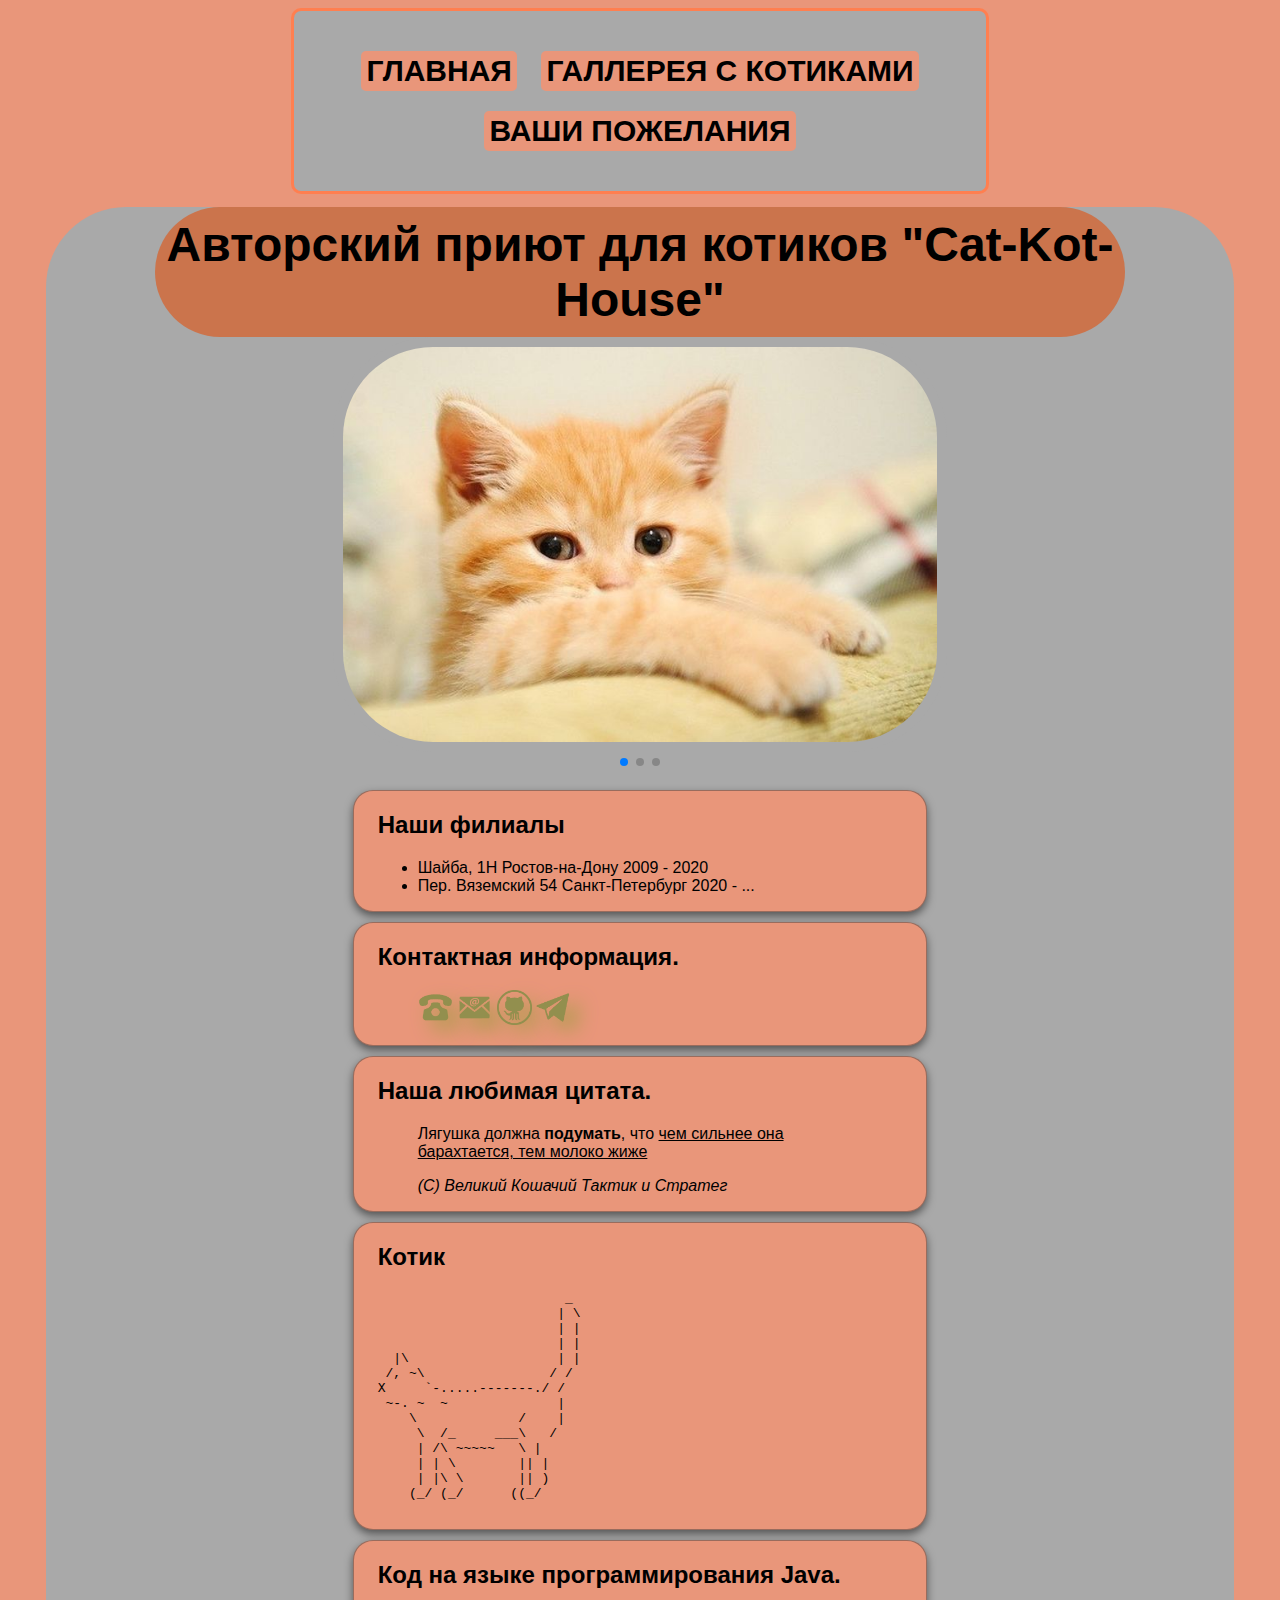
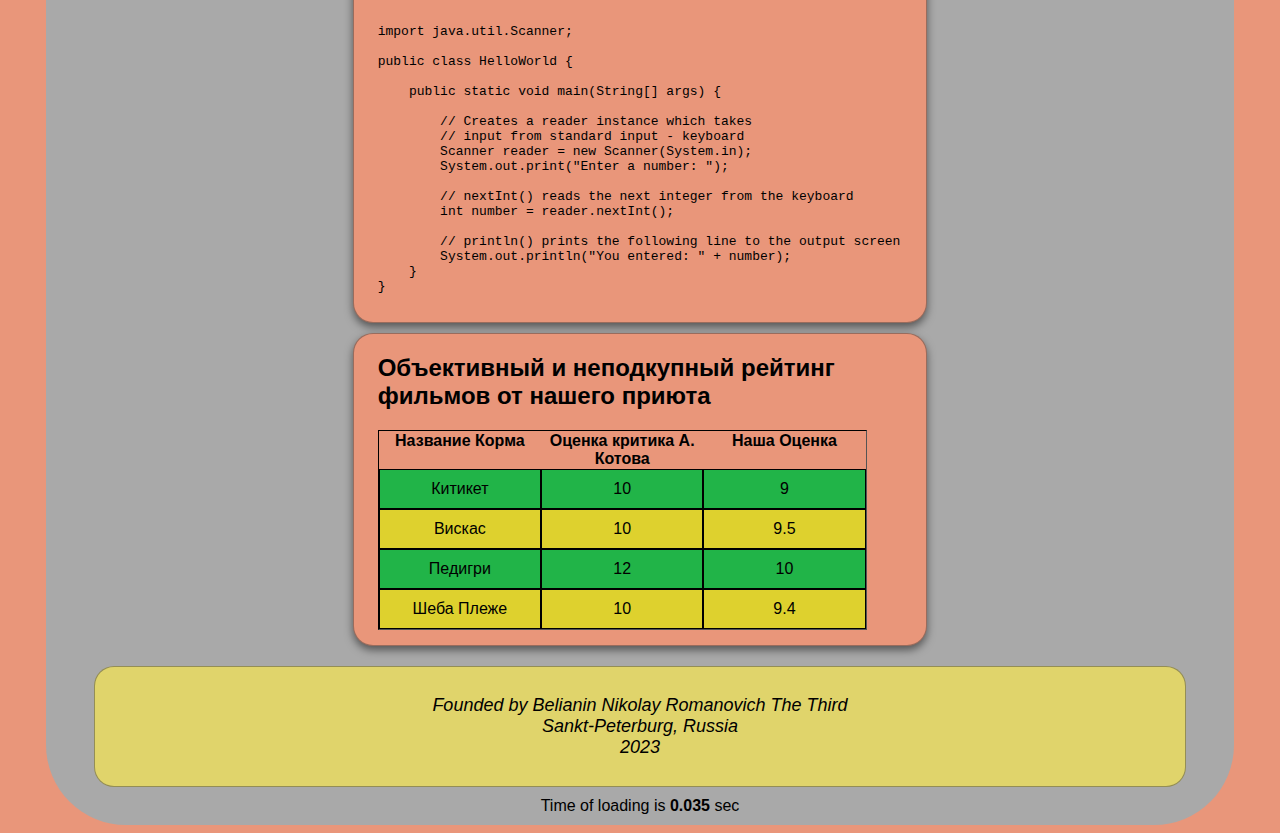
<file: index.html>
<!DOCTYPE html>
<html lang="ru">
<head>
    <title>Cat-kot-house</title>
    <meta charset="utf-8">
    <meta name="keywords" content="Котики, приют, кот, кошка, cat">
    <meta name="viewport" content="width=device-width, user-scalable=no">
    <link rel="stylesheet" href="https://cdn.jsdelivr.net/npm/swiper/swiper-bundle.min.css"/>
    <link rel="stylesheet" href="myStyle.css">
    <script src="timeLoad.js"></script>
    <script src="currentPage.js"></script>
</head>
<body>
<nav class="menuOfPage">
    <a href="#mainPage">Главная</a>
    <a href="gallery.html#gallery__head">Галлерея с Котиками</a>
    <a href="review.html#TODO__head">Ваши Пожелания</a>
</nav>
<div class="allContent">
    <header>
        <h1 class="header" id="mainPage">Авторский приют для котиков "Cat-Kot-House"</h1>
    </header>
    <main>
        <div class="swiper gallerySwiper">
            <div class="swiper-wrapper">
                <div class="swiper-slide">
                    <img class="photo" src="main.JPG" width="720" height="479" alt="photo">
                </div>
                <div class="swiper-slide">
                    <img class="photo" src="main2.jpg" width="720" height="479" alt="photo">
                </div>
                <div class="swiper-slide">
                    <img class="photo" src="maxresdefault.jpg" width="720" height="479" alt="photo">
                </div>
            </div>
            <div class="gallerySwiper-pagination"></div>
        </div>
        <div class="section">
            <div class="mySection">
                <h2>Наши филиалы</h2>
                <ul>
                    <li>Шайба, 1Н Ростов-на-Дону 2009 - 2020</li>
                    <li>Пер. Вяземский 54 Санкт-Петербург 2020 - ...</li>
                </ul>
            </div>
            <div class="mySection">
                <h2>Контактная информация.</h2>
                <ul class="logos">
                    <li>
                        <nav><a href="tel:88005553535">
                            <img class="logo" src="icons/phone.png" alt="photo">
                        </a></nav>
                    </li>
                    <li>
                        <nav><a href="mailto:cat@gmail.com">
                            <img class="logo" src="icons/mail.png" alt="photo">
                        </a></nav>
                    </li>
                    <li>
                        <nav><a href="https://github.com/cat">
                            <img class="logo" src="icons/github.png" alt="photo">
                        </a></nav>
                    </li>
                    <li>
                        <nav><a href="https://t.me/cat">
                            <img class="logo" src="icons/telegram.png" alt="photo">
                        </a></nav>
                    </li>
                </ul>
            </div>
            <div class="mySection">
                <h2>Наша любимая цитата.</h2>
                <blockquote>
                    <p>Лягушка должна <strong>подумать</strong>, что <ins>чем сильнее она барахтается, тем молоко жиже</ins></p>
                    <cite>(С) Великий Кошачий Тактик и Стратег</cite>
                </blockquote>
            </div>
            <div class="mySection">
                <h2>Котик</h2>
                <pre>
                        _
                       | \
                       | |
                       | |
  |\                   | |
 /, ~\                / /
X     `-.....-------./ /
 ~-. ~  ~              |
    \             /    |
     \  /_     ___\   /
     | /\ ~~~~~   \ |
     | | \        || |
     | |\ \       || )
    (_/ (_/      ((_/
    </pre>
            </div>
            <div class="mySection" id="code">
                <h2>Код на языке программирования Java.</h2>
                <pre><code>
import java.util.Scanner;

public class HelloWorld {

    public static void main(String[] args) {

        // Creates a reader instance which takes
        // input from standard input - keyboard
        Scanner reader = new Scanner(System.in);
        System.out.print("Enter a number: ");

        // nextInt() reads the next integer from the keyboard
        int number = reader.nextInt();

        // println() prints the following line to the output screen
        System.out.println("You entered: " + number);
    }
}
            </code></pre>
            </div>
            <div class="mySection">
                <h2>Объективный и неподкупный рейтинг фильмов от нашего приюта</h2>
                <table class="my_grid_table">
                    <thead class="head-table">
                    <tr class="my_table_row">
                        <th class="head-table-theme">Название Корма</th>
                        <th class="head-table-theme">Оценка критика А. Котова</th>
                        <th class="head-table-theme">Наша Оценка</th>
                    </tr>
                    </thead>
                    <tbody class="body-table">
                    <tr class="my_table_row">
                        <td class="my_table_row_field">Китикет</td>
                        <td class="my_table_row_field">10</td>
                        <td class="my_table_row_field">9</td>
                    </tr>
                    <tr class="my_table_row">
                        <td class="my_table_row_field">Вискас</td>
                        <td class="my_table_row_field">10</td>
                        <td class="my_table_row_field">9.5</td>
                    </tr>
                    <tr class="my_table_row">
                        <td class="my_table_row_field">Педигри</td>
                        <td class="my_table_row_field">12</td>
                        <td class="my_table_row_field">10</td>
                    </tr>
                    <tr class="my_table_row">
                        <td class="my_table_row_field">Шеба Плеже</td>
                        <td class="my_table_row_field">10</td>
                        <td class="my_table_row_field">9.4</td>
                    </tr>
                    </tbody>
                </table>
            </div>
        </div>
    </main>
    <footer class="footer">
        <p><i>Founded by Belianin Nikolay Romanovich The Third <br> Sankt-Peterburg, Russia <br> 2023</i></p>
    </footer>
    <div id="timeOfLoading"></div>
</div>
<script src="https://cdn.jsdelivr.net/npm/swiper/swiper-bundle.min.js"></script>
<script src="GallerySwiper.js"></script>
</body>
</html>
</file>
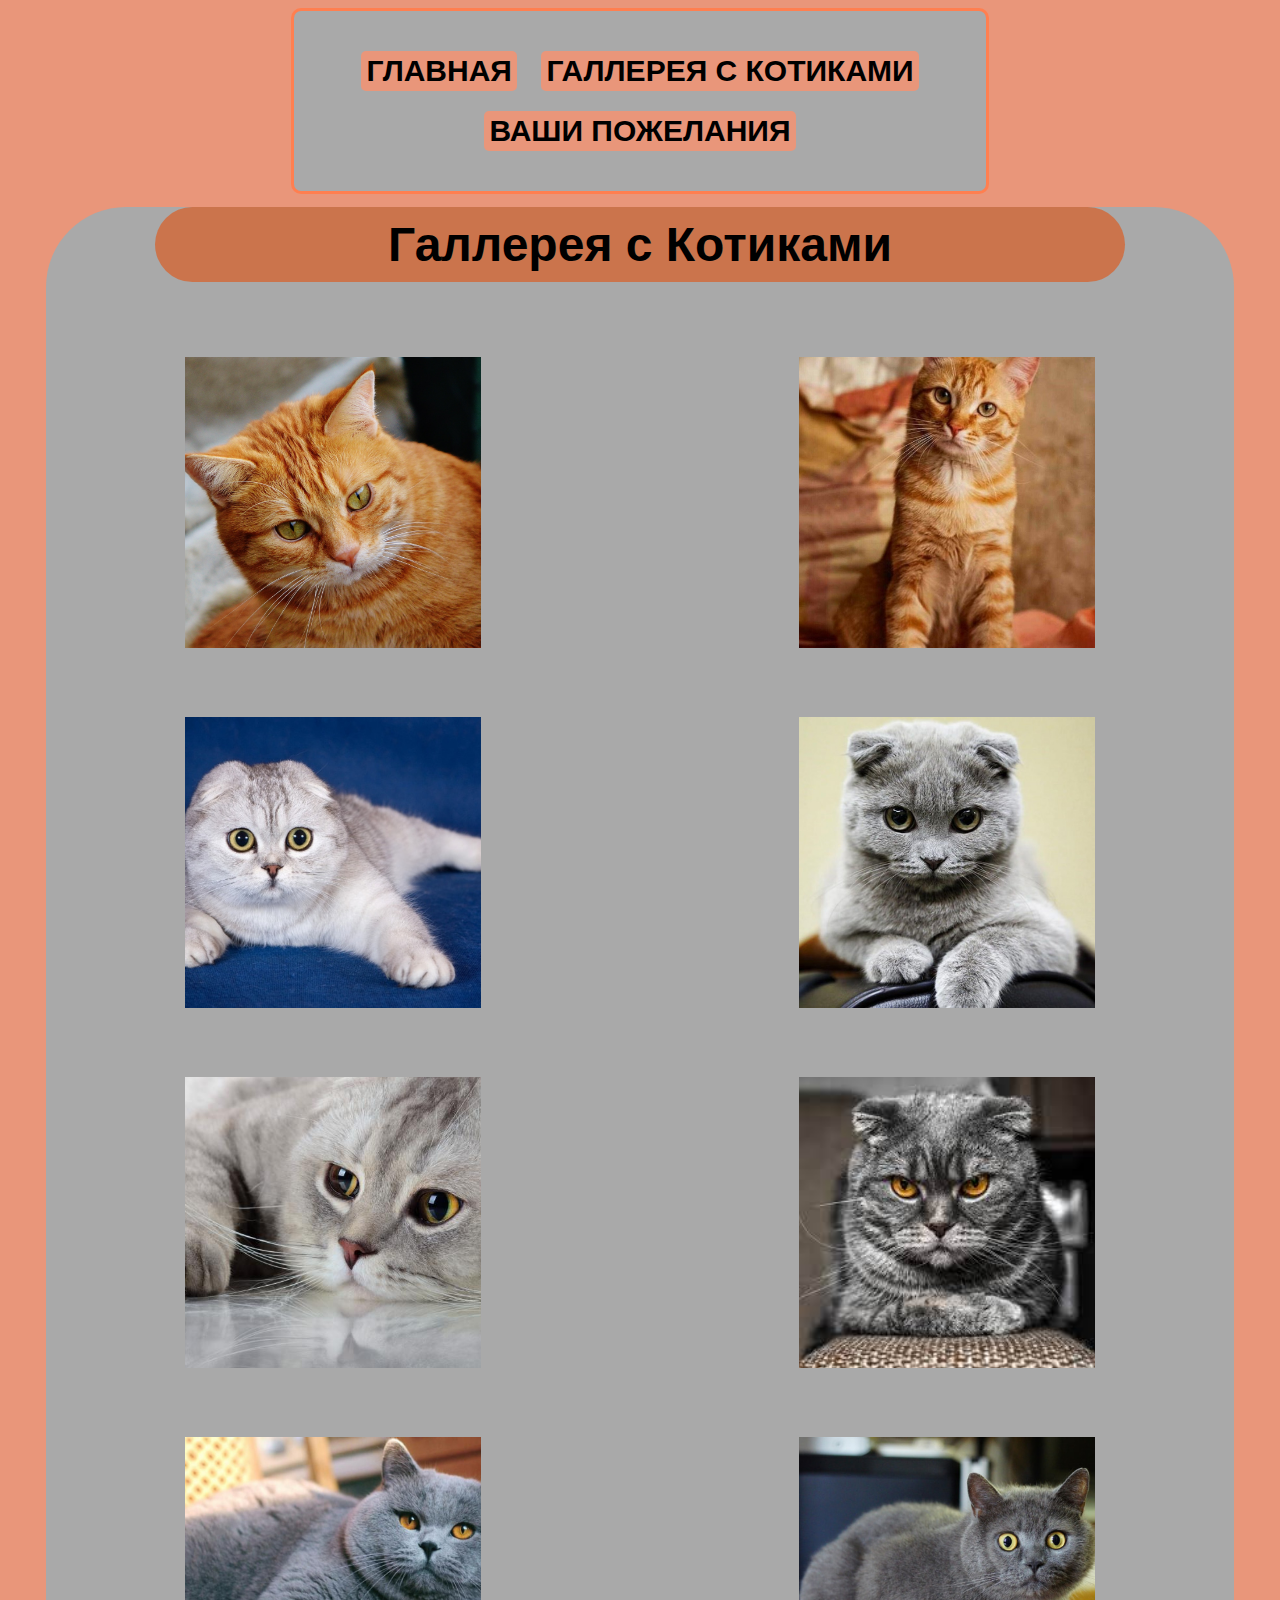
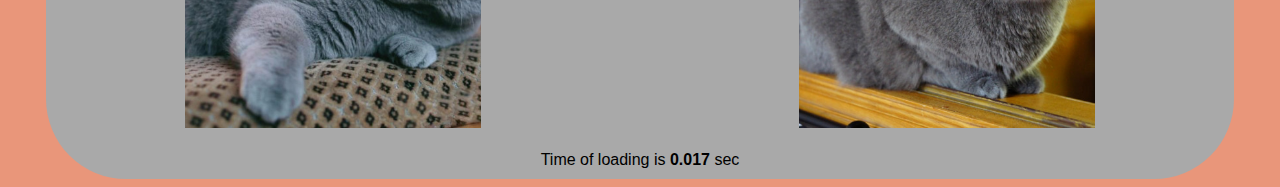
<file: gallery.html>
<!DOCTYPE html>
<html lang="ru">
<head>
    <meta charset="utf-8">
    <title>Gallery</title>
    <meta name="keywords" content="галерея, cat, kot">
    <meta name="viewport" content="width=device-width, user-scalable=no">
    <link rel="stylesheet" href="myStyle.css">
    <script src="currentPage.js"></script>
    <script src="timeLoad.js"></script>
</head>
<body>
<nav class="menuOfPage">
    <a href="index.html#mainPage">Главная</a>
    <a href="gallery.html#gallery__head">Галлерея с Котиками</a>
    <a href="review.html#TODO__head">Ваши Пожелания</a>
</nav>
<div class="allContent">
    <header>
        <h1 class="header" id="gallery__head">Галлерея с Котиками</h1>
    </header>
    <div class="containerForGallery">
        <div id="myPictures" class="gallery">
            <figure class="elementOfGallery elementOfGallery1">
                <img class="gallery__photo" src="gallery/1.jpg" alt="photo">
            </figure>
            <figure class="elementOfGallery elementOfGallery2">
                <img class="gallery__photo" src="gallery/2.jpg" alt="photo">
            </figure>
            <figure class="elementOfGallery elementOfGallery3">
                <img class="gallery__photo" src="gallery/3.jpg" alt="photo">
            </figure>
            <figure class="elementOfGallery elementOfGallery4">
                <img class="gallery__photo" src="gallery/4.jpg" alt="photo">
            </figure>
            <figure class="elementOfGallery elementOfGallery5">
                <img class="gallery__photo" src="gallery/5.jpg" alt="photo">
            </figure>
            <figure class="elementOfGallery elementOfGallery6">
                <img class="gallery__photo" src="gallery/6.jpg" alt="photo">
            </figure>
            <figure class="elementOfGallery elementOfGallery7">
                <img class="gallery__photo" src="gallery/7.jpg" alt="photo">
            </figure>
            <figure class="elementOfGallery elementOfGallery8">
                <img class="gallery__photo" src="gallery/8.jpg" alt="photo">
            </figure>
        </div>
    </div>
    <div id="timeOfLoading"></div>
</div>
</body>
</html>
</file>
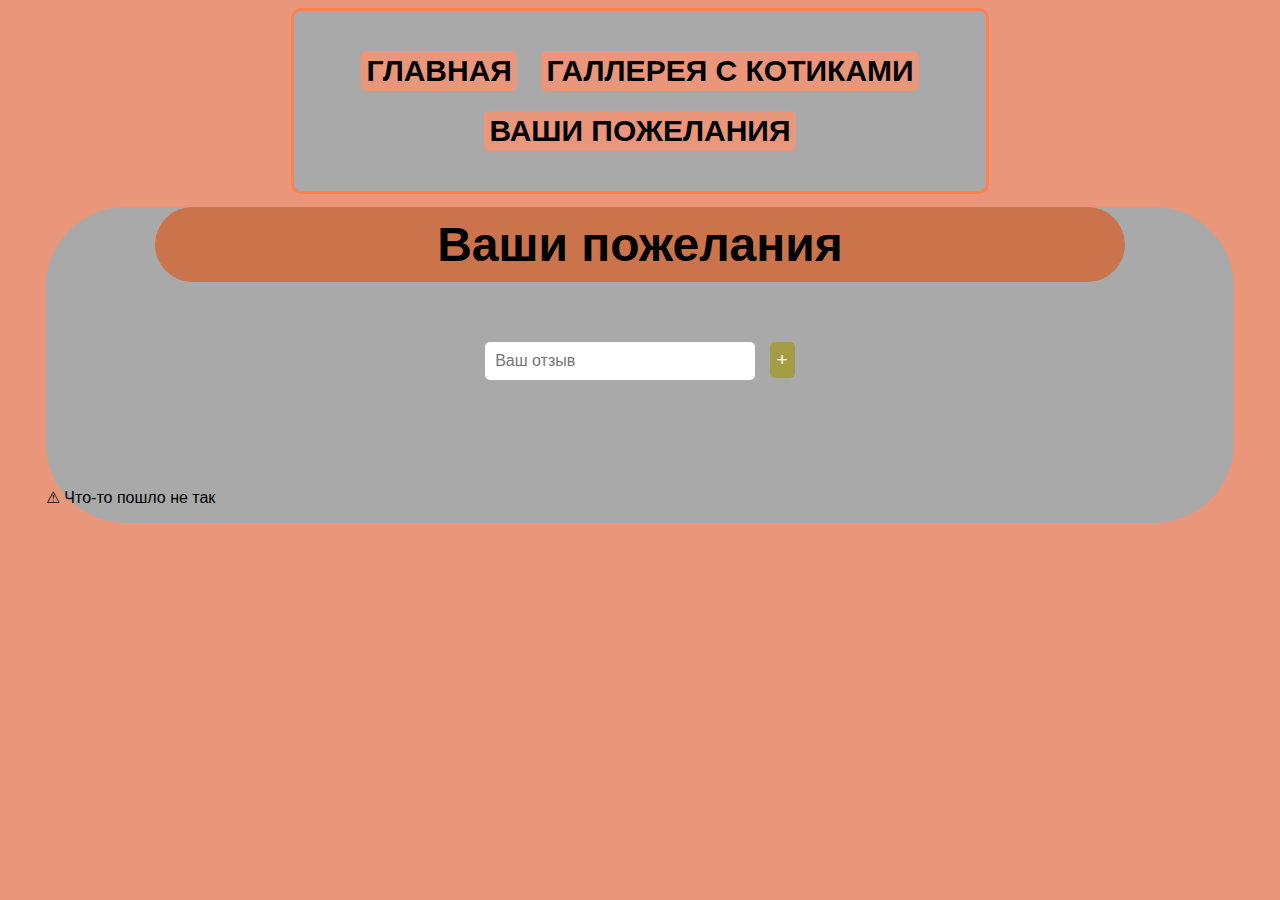
<file: review.html>
<!DOCTYPE html>
<html lang="en">
<head>
    <title>Your reviews</title>
    <meta charset="UTF-8">
    <meta name="keywords" content="Котики, приют, кот, кошка, cat, пожелания">
    <link rel="stylesheet" href="review.css">
    <link rel="stylesheet" href="myStyle.css">
    <script src="currentPage.js"></script>
    <script src="users.js"></script>

</head>
<body>
<nav class="menuOfPage">
    <a href="index.html#mainPage">Главная</a>
    <a href="gallery.html#gallery__head">Галлерея с Котиками</a>
    <a href="#TODO__head">Ваши пожелания</a>
</nav>
<div class="allContent">
    <header>
        <h1 class="header" id="TODO__head">Ваши пожелания</h1>
    </header>
    <div class="containerReviews">
        <form class="main__reviews-form">
            <label>
                <input class="main__reviews-input" type="text" placeholder="Ваш отзыв">
            </label>
            <button class="main__add-button" type="submit">+</button>
        </form>
        <ul class="main__reviews-items"></ul>
    </div>
    <script src="review.js"></script>
    <div id="users">
        <div class="preloader">
            <img src="icons/cat_loading.gif" alt="cat-load"/>
            <p>Загрузка фото...</p>
        </div>
    </div>
</div>
</body>
</html>
</file>
<file: myStyle.css>
body {
    font-family: sans-serif;
    background-color: darksalmon;
    color: black;
}

.allContent {
    background-color: darkgray;
    border-radius: 80px;
    width: auto;
    margin-left: 3%;
    margin-right: 3%;
    margin-top: 1%;
}

.section {
    margin: auto;
    width: 50%;
    padding: 10px;
}

.mySection {
    box-shadow: 0 4px 8px 0 rgba(0, 0, 0, 0.5);
    border: 1px solid rgba(59, 58, 58, 0.46);
    border-radius: 20px;
    padding-right: 10%;
    padding-left: 4%;
    background-color: darksalmon;
    margin: 10px;
}

.header {
    margin: auto;
    width: 80%;
    padding: 10px;

    border-radius: 1000px;
    border-color: cornflowerblue;
    border-width: 20px;

    text-align: center;
    font-size: xxx-large;

    background-color: #cb744c;
}


.footer {
    margin: auto;
    width: 90%;
    text-align: center;
    padding: 10px;
    color: black;

    border: 1px solid rgba(59, 58, 58, 0.46);
    border-radius: 20px;
    background-color: #e0d46b;

    font-size: large;
}


.footer p {
    text-align: center;
}

.photo {
    display: block;
    margin-left: auto;
    margin-right: auto;
    width: 50%;
    height: 50%;
    border: 10px solid darkgray;
    border-radius: 100px;
}

.logo {
    width: 35px;
    height: 35px;
    filter: drop-shadow(10px 10px 10px #a59c46);
}

.logo:hover {
    position: relative;
    transform: rotate(90deg);
}

.logos li {
    display: inline-flex;
}

#grid {
    padding: 10px;
    text-align: center;
    display: grid;
    grid-template-rows:repeat(4, 70px);
    grid-template-columns: repeat(3, minmax(50px, 250px));
    grid-gap: 15px;
}

#grid > div {
    font-size: 13px;
    padding: 10px;
    background: #e0d46b;
    border-radius: 10px;
    text-align: center;
    margin: 10px;
}


.gallery {
    margin-top: 5%;
    display: grid;
    grid-template-columns: repeat(2, 5fr);
    grid-template-rows: repeat(4, 25vw);
    gap: 40px;
    list-style: none;
    padding: 0;
    text-align: center;
}

.gallery figure {
    position: relative;
    display: inline-block;
}

.gallery__photo {
    width: 60%;
    height: 101%;
    object-fit: cover;
    transition: transform .2s;
}

.gallery__photo:hover {
    transform: scale(1.2);
}

.containerForGallery {
    width: auto;
}

#timeOfLoading {
    margin: auto;
    width: 50%;
    text-align: center;
    padding: 10px;
    color: black;
}

.nav {
    list-style-type: none;
    gap: 1vw;
    padding: 0;

}

.menuOfPage a {
    display: inline-block;
    text-decoration: none;
    padding: 5px;
    margin: 10px;

    border-radius: 5px;
    color: black;
    background-color: darksalmon;
    text-transform: uppercase;
    line-height: 1;
    -webkit-transition: all 0.5s ease;
    transition: all 0.5s ease;
    font-size: 30px;
    font-weight: bold;
}

.menuOfPage {
    margin: auto;
    width: 50%;
    border: 3px solid coral;
    border-radius: 10px;
    padding: 30px;
    align-content: space-between;
    text-align: center;
    background-color: darkgray;
}

.menuOfPage a:hover {
    color: crimson;
}

.gallerySwiper-pagination {
    display: inline-block;
    margin-left: auto;
    margin-right: auto;
    width: 50%;
    height: 50%;
    text-align: center;
}

.my_grid_table {
    margin-bottom: 15px;
    display: grid;
    border-color: #000;
    border-width: 1px;
    border-style: inset;
    grid-template-columns: 1fr 1fr 1fr;
}

thead, tbody, tr {
    display: contents;
}

.my_table_row_field {
    border: 1px solid black;
    padding: 10px;
    text-align: center;
}

.my_table_row:nth-of-type(odd) .my_table_row_field {
    background-color: #21b448;
}

.my_table_row:nth-of-type(even) .my_table_row_field {
    background-color: #ded12e;
}

@media screen and (max-width: 720px) {
    .photo {
        display: none;
    }

    #grid {
        display: none;
    }

    #code {
        display: none;
    }
}
</file>
<file: review.css>
ul {
    list-style-type: none; /*чтобы избавиться от bullet points*/
}

.containerReviews {
    min-width: 700px;
    display: flex;
    flex-direction: column;
    align-items: center;
    padding: 20px;
}

.main__reviews-form {
    margin: 40px 0;
}

.main__reviews-input {
    width: 250px;
    border: none;
    outline: none;
    border-radius: 5px;
    padding: 10px;
    margin-right: 10px;
    font-size: 1rem;
}

.main__add-button {
    background-color: #a59c46;
    color: #fff;
    border: none;
    outline: none;
    border-radius: 5px;
    padding: 7px;
    font-size: 1.2rem;
}

.main__reviews-items {
    min-width: 350px;
}

.item {
    background-color: #fff;
    padding: 10px;
    font-size: 1.1rem;
}

.item:first-child {
    border-top-left-radius: 7px;
    border-top-right-radius: 7px;
}

.item:last-child {
    border-bottom-left-radius: 7px;
    border-bottom-right-radius: 7px;
}

.checkbox {
    margin-right: 10px;
}

.delete-button {
    float: right;
    background-color: grey;
    border: none;
    outline: none;
    border-radius: 7px;
    padding: 2px 5px;
    margin-left: 10px;
    font-size: 1.1rem;
    font-weight: 550;
}

.preloader, .fa {
    margin: 2vh;
    text-align: center;
}

#users {
    display: flex;
    flex-direction: column;
    gap: 10px;
}

.person {
    background: #fff;
    border-radius: 10px;
    padding-left: 15px;
    padding-right: 15px;
}

.name__of__person {
    font-weight: bold;
    margin-bottom: 5px;
}

.username__of__person {
    font-weight: bold;
    margin-bottom: 5px;
}

.email__of__person {
    font-style: italic;
}
</file>
